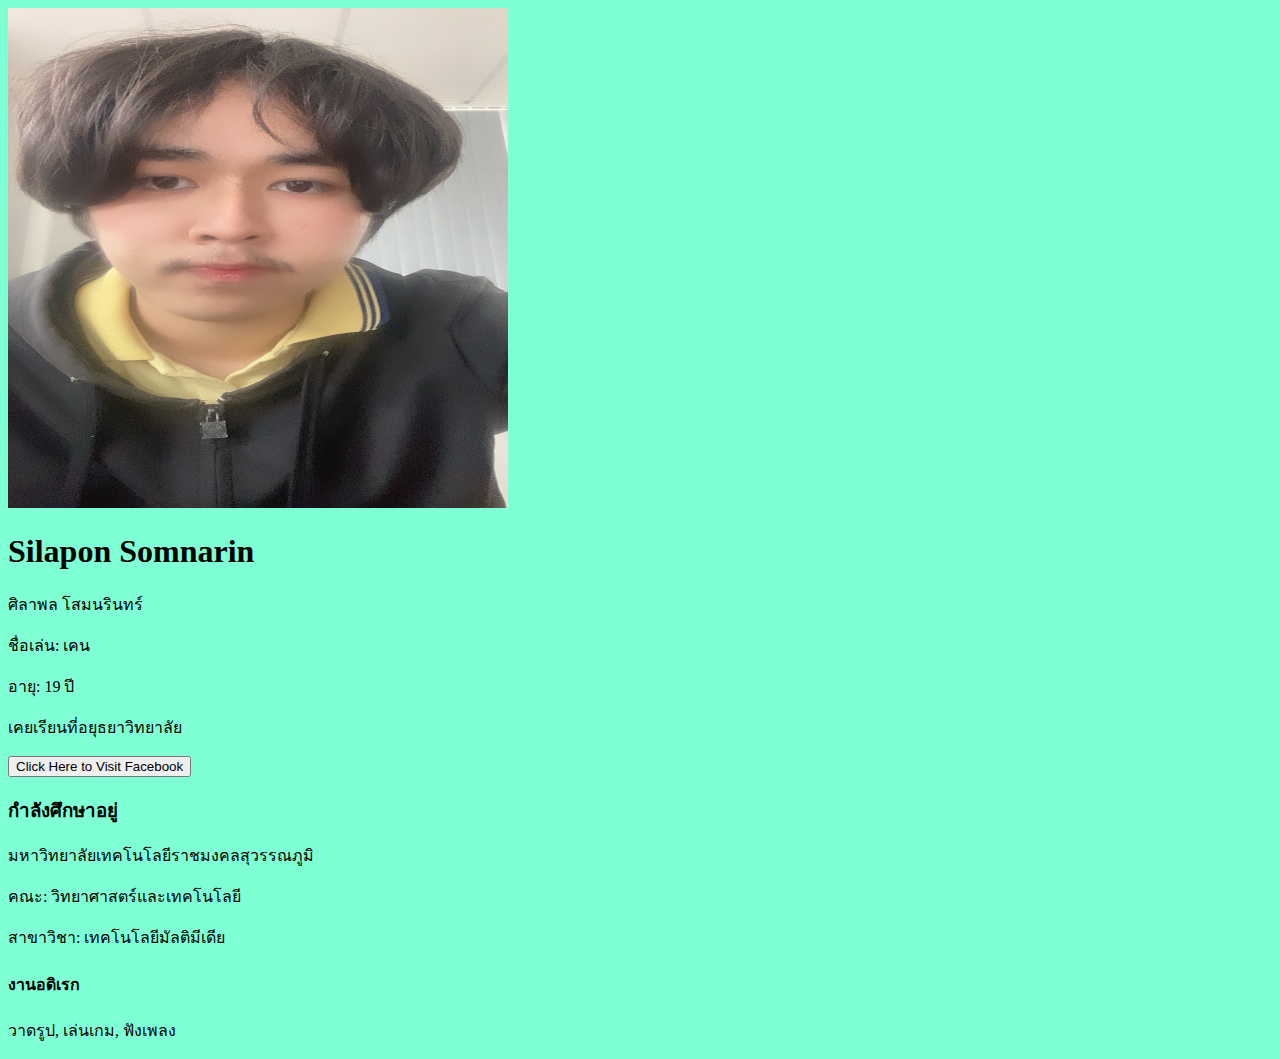
<file: Index.html>
<!DOCTYPE html>
<html lang="lndwx.html">
<head>
    <meta charset="UTF-8">
    <meta name="viewport" content="width=device-width, initial-scale=1.0">
    <title>Silapon Somnarin</title>
</head>
<body style="background-color: aquamarine;">
          
    <img src="Silapon.jpg.jpg" alt="Ocean" width="500" height="500">

    <h1>Silapon Somnarin</h1>
    <p>ศิลาพล โสมนรินทร์</p>
    <p>ชื่อเล่น: เคน<p>
    <p>อายุ: 19 ปี<p>
    <p>เคยเรียนที่อยุธยาวิทยาลัย<p>

    <p>
        <a href="https://www.facebook.com/share/12CoXLa5eF9/?mibextid=LQQJ4d" target="_blank">
            <button>Click Here to Visit Facebook</button>
        </a>
    </p>

    <h3>กำลังศึกษาอยู่</h3>
    <p>มหาวิทยาลัยเทคโนโลยีราชมงคลสุวรรณภูมิ<p>
    <p>คณะ: วิทยาศาสตร์และเทคโนโลยี</p>
    <p>สาขาวิชา: เทคโนโลยีมัลติมีเดีย</p>

    

    <h4>งานอดิเรก</h4>
    <p>วาดรูป, เล่นเกม, ฟังเพลง</p>

</body>
</html>
</file>
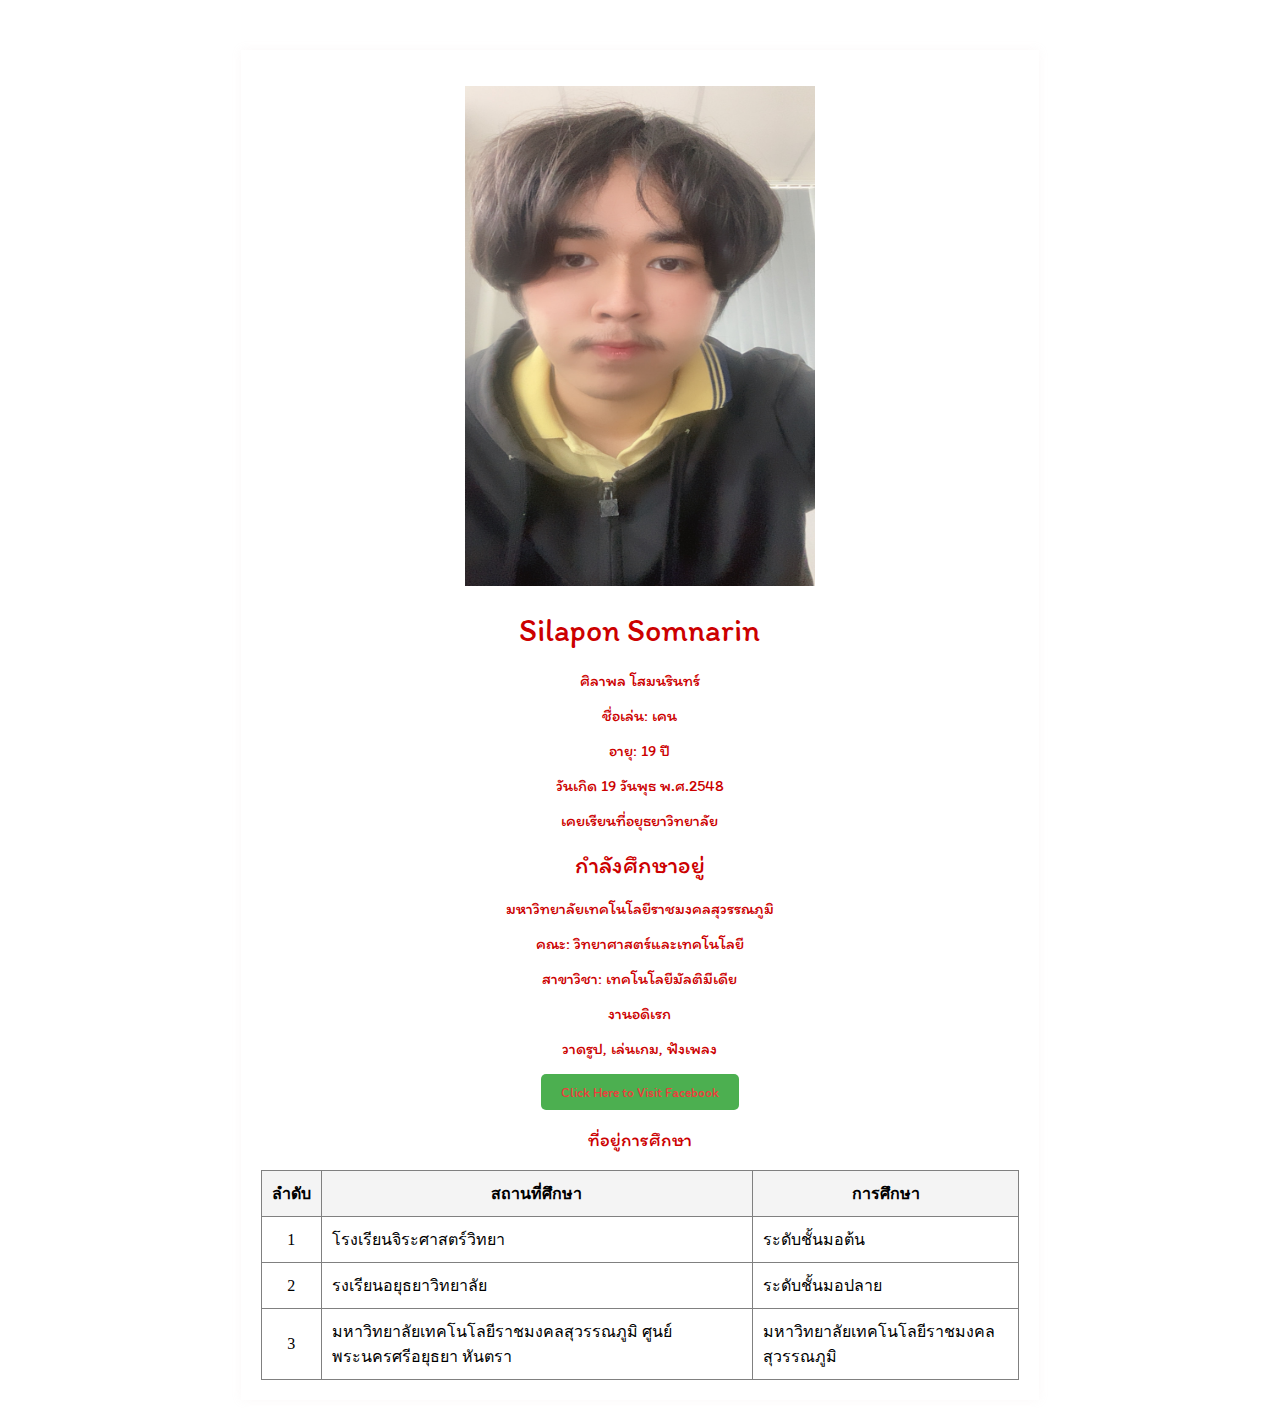
<file: index.html>
<!DOCTYPE html>
<html lang="index.html">

<body>
     <div class="container">     
<head>
    <meta charset="UTF-8">
    <meta name="viewport" content="width=device-width, initial-scale=1.0">
    <title>Silapon Somnarin</title>
        <title>silapon somnarin</title>
        <link rel="stylesheet" href="style.css">
    </head>
      
       

</head>

<body>
          
    <p><img src="Silapon.jpg.jpg" alt="Ocean" width="350" height="500">

    <h1>Silapon Somnarin</h1>
    <p>ศิลาพล โสมนรินทร์</p>
    <p>ชื่อเล่น: เคน<p>
    <p>อายุ: 19 ปี<p>
    <p>วันเกิด 19 วันพุธ พ.ศ.2548</p>
    <p>เคยเรียนที่อยุธยาวิทยาลัย<p>
  <h2>กำลังศึกษาอยู่</h2>
    <p>มหาวิทยาลัยเทคโนโลยีราชมงคลสุวรรณภูมิ<p>
    <p>คณะ: วิทยาศาสตร์และเทคโนโลยี</p>
    <p>สาขาวิชา: เทคโนโลยีมัลติมีเดีย</p>
</p>
    <pstyle>
    <p>งานอดิเรก</p>
    <p>วาดรูป, เล่นเกม, ฟังเพลง</p>

    <p>
        <a href="https://www.facebook.com/share/12CoXLa5eF9/?mibextid=LQQJ4d" target="_blank">
            <button>Click Here to Visit Facebook</button>
        </a>
    </p>

  
</body>
</html>
<h3>ที่อยู่การศึกษา</h3>
    
    
    
    
    
          <table border="1" cellpadding="10" cellspacing="0"
    
    
            style="width:
    100%; border-collapse: collapse; text-align: left;">
    
    
            <thead>
    
    
           
      <tr style="background-color:
    #f4f4f4; text-align: center;">
    
    
           
        <th style="text-align:
    center;">ลำดับ</th>
    
    
           
        <th style="text-align:
    center;">สถานที่ศึกษา</th>
    
    
           
        <th style="text-align:
    center;">การศึกษา</th>
    
    
           
      </tr>
    
    
            </thead>
    
    
            <tbody>
    
    
           
      <tr>
    
    
           
        <td style="text-align:
    center;">1</td>
    
    
           
        <td>โรงเรียนจิระศาสตร์วิทยา</td>
    
    
           
        <td>ระดับชั้นมอต้น</td>
    
    
           
      </tr>
    
    
           
      <tr>
    
    
           
        <td style="text-align:
    center;">2</td>
    
    
           
        <td>รงเรียนอยุธยาวิทยาลัย</td>
    
    
           
        <td>ระดับชั้นมอปลาย</td>
    
    
           
      </tr>
    
    
           
      <tr>
    
    
           
        <td style="text-align:
    center;">3</td>
    
    
           
        <td>มหาวิทยาลัยเทคโนโลยีราชมงคลสุวรรณภูมิ ศูนย์พระนครศรีอยุธยา หันตรา</td>
    
    
           
        <td>มหาวิทยาลัยเทคโนโลยีราชมงคลสุวรรณภูมิ</td>
    
    
           
      </tr>
    
    
            </tbody>
    
    
          </table>
</file>
<file: style.css>
@import url('https://fonts.googleapis.com/css2?family=Athiti:wght@200;300;400;500;600;700&family=Itim&family=Kanit:ital,wght@0,100;0,200;0,300;0,400;0,500;0,600;0,700;0,800;0,900;1,100;1,200;1,300;1,400;1,500;1,600;1,700;1,800;1,900&display=swap');
         h1,
         h2,
         h3 {
              font-family: "Itim", sans-serif;
              font-weight: 500;
              text-align: center;
              color: #CC0000
         }
         .container {
        width: 60%;
        margin: auto;
        background: rgb(255, 255, 255);
        padding: 20px;
        box-shadow: 0 0 10px rgba(214, 183, 183, 0.1);
        margin-top: 50px;
    }
         p {
              font-family: "Itim", sans-serif;
              font-weight: 500;
              text-align: center;
              color: #CC0000
        }    
        button {
        font-family: "Itim", sans-serif;
        font-weight: 500;
        /* Light */
        background-color: #4CAF50;
        color: rgb(238, 60, 60);
        border: none;
        padding: 10px 20px;
        border-radius: 5px;
        cursor: pointer;
    }

    button:hover {
        background-color: #11be1a;
    }
    img{
        align-items: center;
    }
    body{
        background-image: url(https://png.pngtree.com/thumb_back/fh260/background/20211219/pngtree-cute-pastel-background-aesthetic-image_928060.jpg);
    }
</file>
